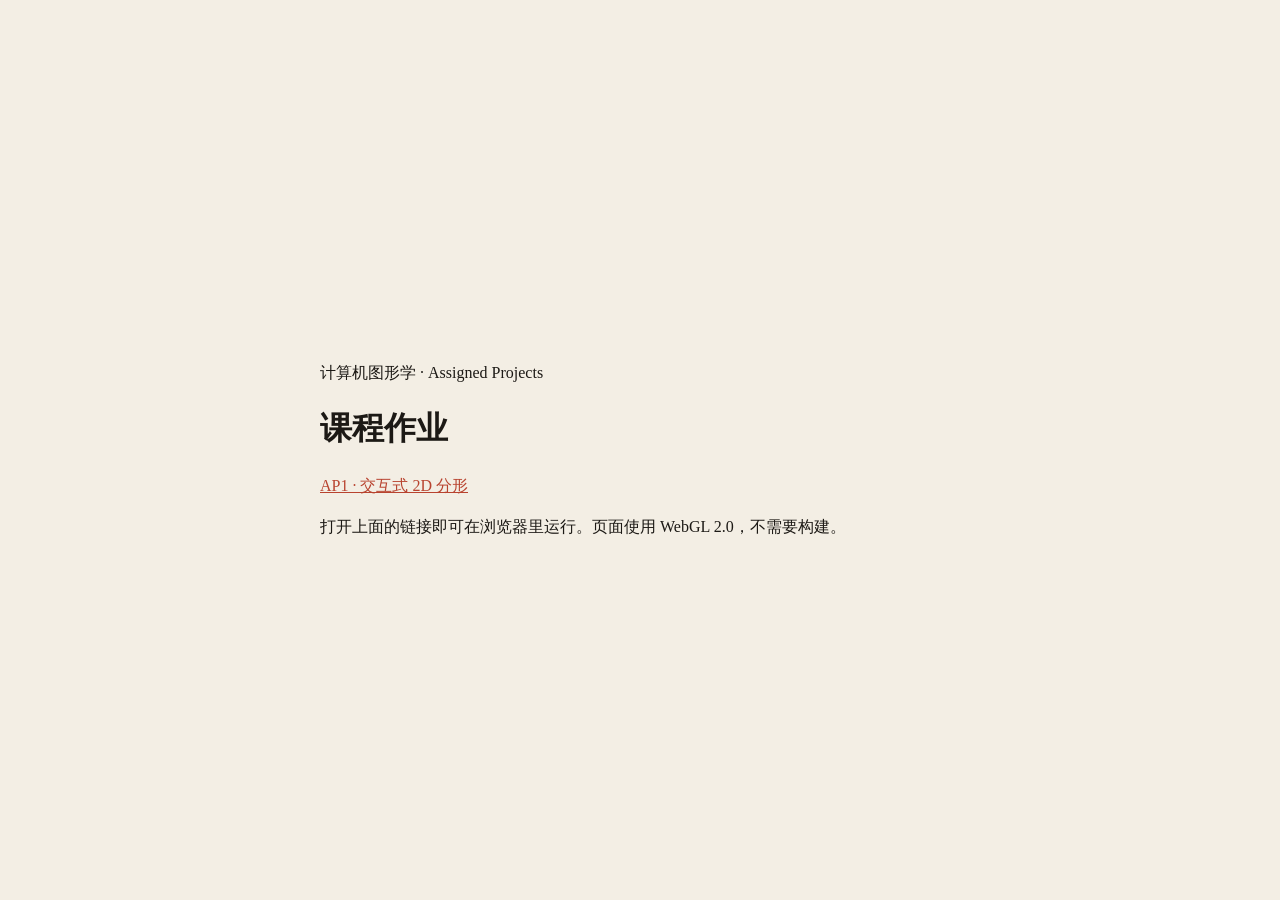
<file: index.html>
<!DOCTYPE html>
<!--
  文件：仓库根目录的 index.html
  GitHub Pages 打开仓库地址时先到这里，再链到 AP-1。作业本体在 AP-1/index.html。
-->
<html lang="zh-CN">
<head>
  <meta charset="utf-8">
  <meta name="viewport" content="width=device-width, initial-scale=1">
  <title>计算机图形学</title>
  <style>
    body {
      margin: 0;
      min-height: 100vh;
      display: grid;
      place-items: center;
      background: #f3eee4;
      color: #1c1915;
      font-family: "Iowan Old Style", Palatino, "Songti SC", serif;
    }
    main { width: min(640px, calc(100% - 48px)); }
    p { line-height: 1.6; }
    a { color: #b8432f; }
  </style>
</head>
<body>
  <main>
    <p>计算机图形学 · Assigned Projects</p>
    <h1>课程作业</h1>
    <p><a href="AP-1/index.html">AP1 · 交互式 2D 分形</a></p>
    <p>打开上面的链接即可在浏览器里运行。页面使用 WebGL 2.0，不需要构建。</p>
  </main>
</body>
</html>
</file>
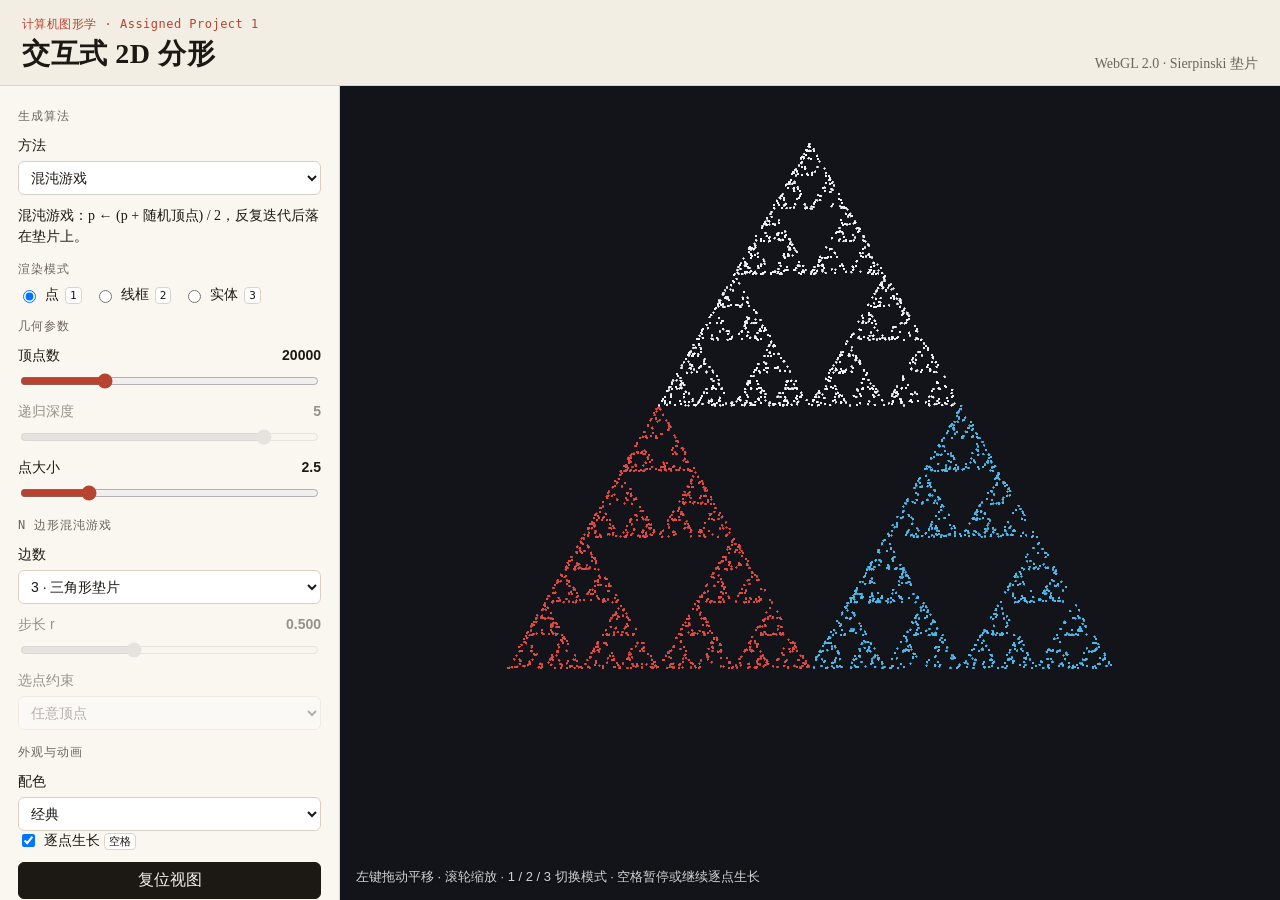
<file: AP-1/index.html>
<!DOCTYPE html>
<!--
  文件：index.html

  这是 AP1 的页面入口，浏览器打开的就是它。它自己不算分形，只把零件拼到一页上：
    左侧参数面板     控件，逻辑在 js/ui.js
    canvas           画布，真正绘制在 js/main.js
    两段 script      顶点着色器和片元着色器，initShaders 按 id 读它们
    Common/          教材工具库：创建上下文、向量矩阵、编译着色器
    js/main.js       模块入口，再去调用 geometry / interaction / ui

  脚本顺序不能倒。Common 必须先于 main.js，因为模块要使用它们的全局函数。
-->
<html lang="zh-CN">
<head>
  <meta charset="utf-8">
  <meta name="viewport" content="width=device-width, initial-scale=1">
  <title>AP1 · 交互式 2D 分形</title>
  <link rel="stylesheet" href="css/style.css">
</head>
<body>
  <header class="topbar">
    <div>
      <p class="eyebrow">计算机图形学 · Assigned Project 1</p>
      <h1>交互式 2D 分形</h1>
    </div>
    <p class="topbar-note">WebGL 2.0 · Sierpinski 垫片</p>
  </header>

  <main>
    <section class="panel" aria-label="参数面板">
      <fieldset>
        <legend>生成算法</legend>
        <label class="select-field">
          <span>方法</span>
          <select id="algorithm">
            <option value="chaos">混沌游戏</option>
            <option value="recursive">递归细分</option>
            <option value="tetra">四面体垫片（3D 预览）</option>
          </select>
        </label>
        <p id="formula" class="formula"></p>
      </fieldset>

      <fieldset>
        <legend>渲染模式</legend>
        <div class="mode-row">
          <label><input type="radio" name="mode" id="mode-points" value="points" checked> 点 <kbd>1</kbd></label>
          <label><input type="radio" name="mode" id="mode-lines" value="lines"> 线框 <kbd>2</kbd></label>
          <label><input type="radio" name="mode" id="mode-triangles" value="triangles"> 实体 <kbd>3</kbd></label>
        </div>
      </fieldset>

      <fieldset>
        <legend>几何参数</legend>
        <label class="slider-field" id="vertex-count-field">
          <span>顶点数 <strong id="vertex-count-value">20000</strong></span>
          <input id="vertex-count" type="range" min="5000" max="60000" step="1000" value="20000">
        </label>
        <label class="slider-field" id="depth-field">
          <span>递归深度 <strong id="depth-value">5</strong></span>
          <input id="depth" type="range" min="0" max="6" step="1" value="5">
        </label>
        <label class="slider-field" id="point-size-field">
          <span>点大小 <strong id="point-size-value">2.5</strong></span>
          <input id="point-size" type="range" min="1" max="8" step="0.5" value="2.5">
        </label>
      </fieldset>

      <fieldset>
        <legend>n 边形混沌游戏</legend>
        <label class="select-field" id="ngon-field">
          <span>边数</span>
          <select id="sides">
            <option value="3">3 · 三角形垫片</option>
            <option value="4">4 · 四边形</option>
            <option value="5">5 · 五边形</option>
            <option value="6">6 · 六边形</option>
          </select>
        </label>
        <label class="slider-field" id="ratio-field">
          <span>步长 r <strong id="ratio-value">0.500</strong></span>
          <input id="ratio" type="range" min="0.35" max="0.75" step="0.001" value="0.5">
        </label>
        <label class="select-field" id="restriction-field">
          <span>选点约束</span>
          <select id="restriction">
            <option value="none">任意顶点</option>
            <option value="no-repeat">不重复上一顶点</option>
            <option value="no-neighbor">不选相邻顶点</option>
          </select>
        </label>
      </fieldset>

      <fieldset>
        <legend>外观与动画</legend>
        <label class="select-field">
          <span>配色</span>
          <select id="palette">
            <option value="classic">经典</option>
            <option value="warm">暖色</option>
            <option value="neon">霓虹</option>
          </select>
        </label>
        <label class="check-field">
          <input id="growing" type="checkbox" checked>
          <span>逐点生长 <kbd>空格</kbd></span>
        </label>
        <button id="reset-view" type="button">复位视图</button>
      </fieldset>

      <p id="status" class="status">正在准备几何数据…</p>
    </section>

    <section class="stage">
      <canvas id="gl-canvas" tabindex="0" aria-label="分形画布"></canvas>
      <p id="hint" class="hint">左键拖动平移 · 滚轮缩放 · 1 / 2 / 3 切换模式 · 空格暂停或继续逐点生长</p>
    </section>
  </main>

  <!--
    着色器写在 script 标签里，type 不是 JavaScript，浏览器不会执行。
    initShaders 用这两个 id 把文本取出来编译。
    #version 300 es 必须是第一行，这是 WebGL 2 的着色器版本。
    WebGL 2 用 in / out，不再用旧的 attribute / varying。
  -->
  <script id="vertex-shader" type="x-shader/x-vertex">#version 300 es
// 每个顶点一份：坐标、颜色、法线。由 main.js 的 VBO 提供。
in vec3 aPosition;
in vec3 aColor;
in vec3 aNormal;

// 整幅图共用。uMVP 把模型坐标变到裁剪坐标；uModel 只含旋转，用来转法线。
uniform mat4 uMVP;
uniform mat4 uModel;
uniform float uPointSize;
uniform float uLighting;

// 传给片元着色器。光栅化时会在顶点之间插值。
out vec3 vColor;

void main() {
    // gl_Position 是裁剪坐标，xy 在 [-1, 1] 里才会出现在画面上。
    gl_Position = uMVP * vec4(aPosition, 1.0);
    // 点的大小用像素计。三角形和线段会忽略它。
    gl_PointSize = uPointSize;
    if (uLighting > 0.5) {
        // mat3(uModel) 取旋转部分。法线跟着模型转，光照方向留在相机一侧。
        vec3 n = normalize(mat3(uModel) * aNormal);
        vec3 lightDir = normalize(vec3(0.35, 0.8, 0.5));
        // abs 让正反面都亮。垫片有朝内的洞，单面光照会有一整片是黑的。
        float lambert = abs(dot(n, lightDir));
        vColor = aColor * (0.32 + 0.68 * lambert);
    } else {
        vColor = aColor;
    }
}
</script>

  <script id="fragment-shader" type="x-shader/x-fragment">#version 300 es
precision mediump float;

in vec3 vColor;
uniform float uRoundPoints;
out vec4 fColor;

void main() {
    // gl_PointCoord 是当前片元在点精灵里的位置，范围 0 到 1。
    // 离点中心超过半径就丢掉，方点就变成圆点。画三角形时这个开关是关的。
    if (uRoundPoints > 0.5) {
        vec2 p = gl_PointCoord * 2.0 - 1.0;
        if (dot(p, p) > 1.0) discard;
    }
    fColor = vec4(vColor, 1.0);
}
</script>

  <!-- 先加载教材工具，再加载模块。模块里直接使用它们的全局函数。 -->
  <script src="Common/webgl-utils.js"></script>
  <script src="Common/MV.js"></script>
  <script src="Common/initShaders.js"></script>
  <script type="module" src="js/main.js"></script>
</body>
</html>
</file>
<file: AP-1/css/style.css>
/*
 * 文件：css/style.css
 *
 * 这个文件只负责页面长什么样，不参与画分形。
 * 左边是参数面板，右边（窄屏时改到下面）是 WebGL 画布。
 * 画布里的垫片颜色由着色器决定，不由这里的 CSS 决定。
 */

:root {
  --ink: #1c1915;
  --muted: #6d655c;
  --line: #ddd4c6;
  --paper: #f3eee4;
  --panel: #faf7f1;
  --accent: #b8432f;
  --stage: #121417;
  color: var(--ink);
  font-family: "Iowan Old Style", "Palatino Linotype", Palatino, "Songti SC", "Noto Serif SC", serif;
}

* { box-sizing: border-box; }

html, body {
  margin: 0;
  height: 100%;
  background: var(--paper);
}

body {
  display: flex;
  flex-direction: column;
  min-height: 100%;
}

.topbar {
  display: flex;
  justify-content: space-between;
  align-items: flex-end;
  gap: 16px;
  padding: 16px 22px 12px;
  border-bottom: 1px solid var(--line);
}

.eyebrow {
  margin: 0 0 2px;
  color: var(--accent);
  font-family: "SF Mono", ui-monospace, Menlo, Consolas, monospace;
  font-size: 12px;
  letter-spacing: 0.04em;
}

h1 {
  margin: 0;
  font-size: 28px;
  font-weight: 600;
  letter-spacing: 0.02em;
}

.topbar-note {
  margin: 0;
  color: var(--muted);
  font-size: 14px;
}

main {
  flex: 1;
  display: flex;
  min-height: 0;
}

.panel {
  width: 340px;
  flex: none;
  overflow: auto;
  padding: 8px 18px 20px;
  background: var(--panel);
  border-right: 1px solid var(--line);
}

fieldset {
  margin: 14px 0 0;
  padding: 0;
  border: 0;
}

legend {
  padding: 0;
  font-family: "SF Mono", ui-monospace, Menlo, Consolas, monospace;
  font-size: 12px;
  letter-spacing: 0.08em;
  text-transform: uppercase;
  color: var(--muted);
}

.formula {
  margin: 10px 0 0;
  color: var(--ink);
  font-size: 14px;
  line-height: 1.5;
}

.mode-row {
  display: flex;
  flex-wrap: wrap;
  gap: 8px 12px;
  margin-top: 8px;
}

.mode-row label,
.check-field,
.select-field,
.slider-field {
  font-family: "Avenir Next", "PingFang SC", "Hiragino Sans GB", "Noto Sans SC", sans-serif;
  font-size: 14px;
}

.mode-row label,
.check-field {
  display: flex;
  align-items: center;
  gap: 6px;
}

.select-field,
.slider-field {
  display: flex;
  flex-direction: column;
  gap: 6px;
  margin-top: 12px;
}

.select-field span,
.slider-field span {
  display: flex;
  justify-content: space-between;
}

select, button, input[type="range"] {
  accent-color: var(--accent);
}

select, button {
  font: inherit;
  color: var(--ink);
  background: #fff;
  border: 1px solid #d9d0c3;
  border-radius: 6px;
  padding: 7px 8px;
}

button {
  width: 100%;
  margin-top: 12px;
  cursor: pointer;
  background: var(--ink);
  color: #f6f1e8;
  border-color: var(--ink);
}

button:hover { background: #3a332c; }

kbd {
  font-family: "SF Mono", ui-monospace, Menlo, monospace;
  font-size: 11px;
  padding: 1px 4px;
  border: 1px solid var(--line);
  border-radius: 4px;
  background: #fff;
}

.is-disabled {
  opacity: 0.45;
}

.status {
  margin: 16px 0 0;
  padding-top: 12px;
  border-top: 1px solid var(--line);
  color: var(--muted);
  font-family: "SF Mono", ui-monospace, Menlo, Consolas, monospace;
  font-size: 12px;
  line-height: 1.5;
}

.stage {
  position: relative;
  flex: 1;
  min-width: 0;
  background: var(--stage);
}

canvas {
  display: block;
  width: 100%;
  height: 100%;
  outline: none;
  cursor: grab;
}

canvas:active { cursor: grabbing; }

.hint {
  position: absolute;
  left: 16px;
  bottom: 14px;
  margin: 0;
  color: rgba(255, 255, 255, 0.82);
  font-family: "Avenir Next", "PingFang SC", "Noto Sans SC", sans-serif;
  font-size: 13px;
  text-shadow: 0 1px 2px rgba(0, 0, 0, 0.45);
  pointer-events: none;
}

@media (max-width: 800px) {
  main { flex-direction: column; }
  .panel { width: auto; max-height: 42vh; }
  .stage { min-height: 58vh; }
}
</file>
